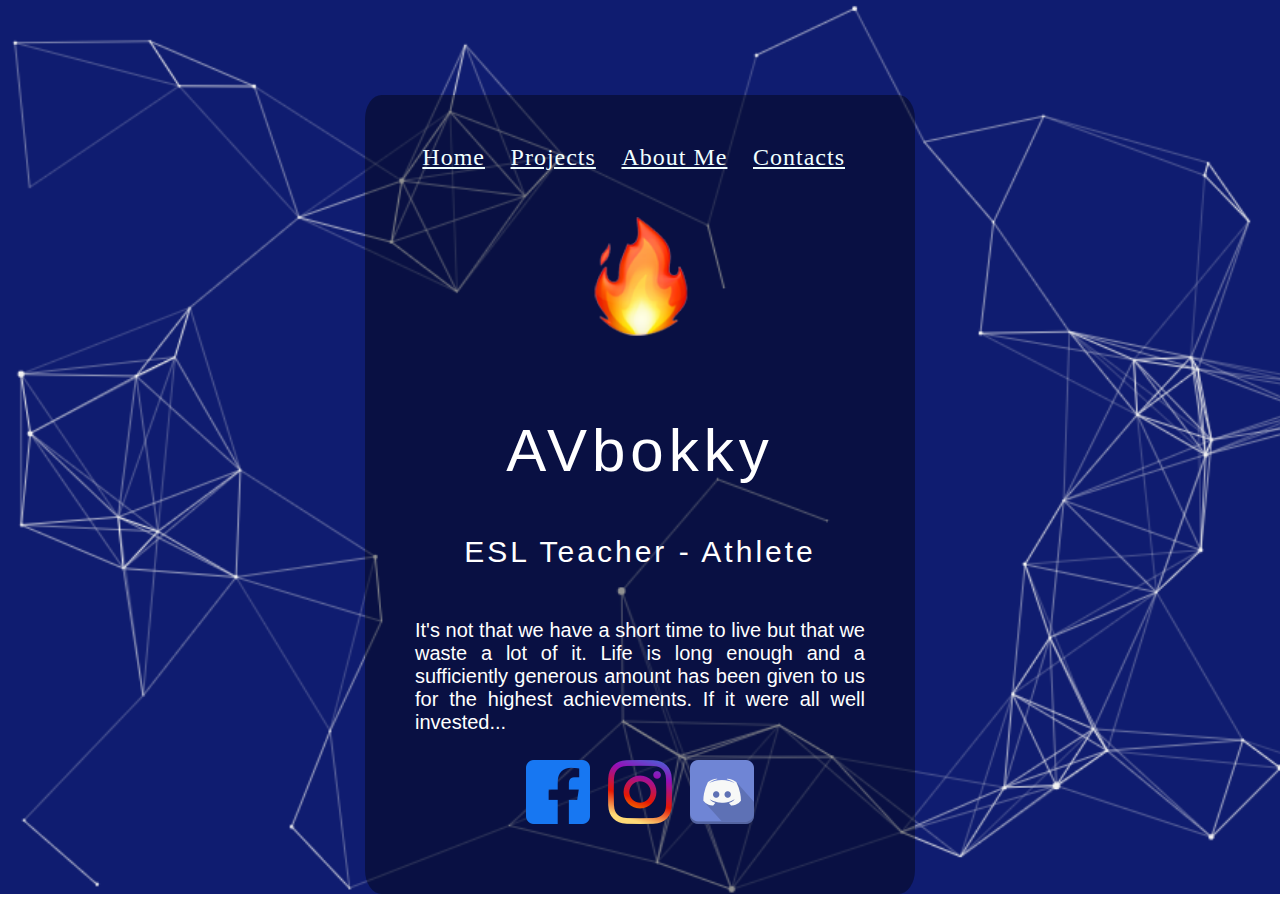
<file: index.html>
<!DOCTYPE html>
<html>
  <head>
    <link rel="stylesheet" href="style.css">
    <title>Personal WebSite</title>
  </head>
  <body>
<div class="box">
  <nav id=nav>
    <a href="index.html">Home</a>
    <a href="projects.html">Projects</a>
    <a href="about.html">About Me</a>
    <a href="contact.html">Contacts</a>
  </nav>
  <img src="pic3.png" alt="" class="box-img">
  <h1>AVbokky</h1>
<h5>
ESL Teacher - Athlete</h5>
<p>
  It's not that we have a short time to live but that we waste a lot of it. Life is long enough and a sufficiently generous amount has been given to us for the highest achievements. If it were all well invested...
</p>
<ul>
<li><a href="https://www.facebook.com/avbokky/"><img src="icon2.png" alt="fb icon"></a></li>
<li><a href="https://www.instagram.com/alexander_bokaev/"><img src="icon1.png" alt="inst icon"></a></li>
<li><a href="https://discord.gg/kdWcXrup"><img src="icon4.png" alt="discord icon"></a></li>
</ul>
</div>
</body>
</html>
</file>
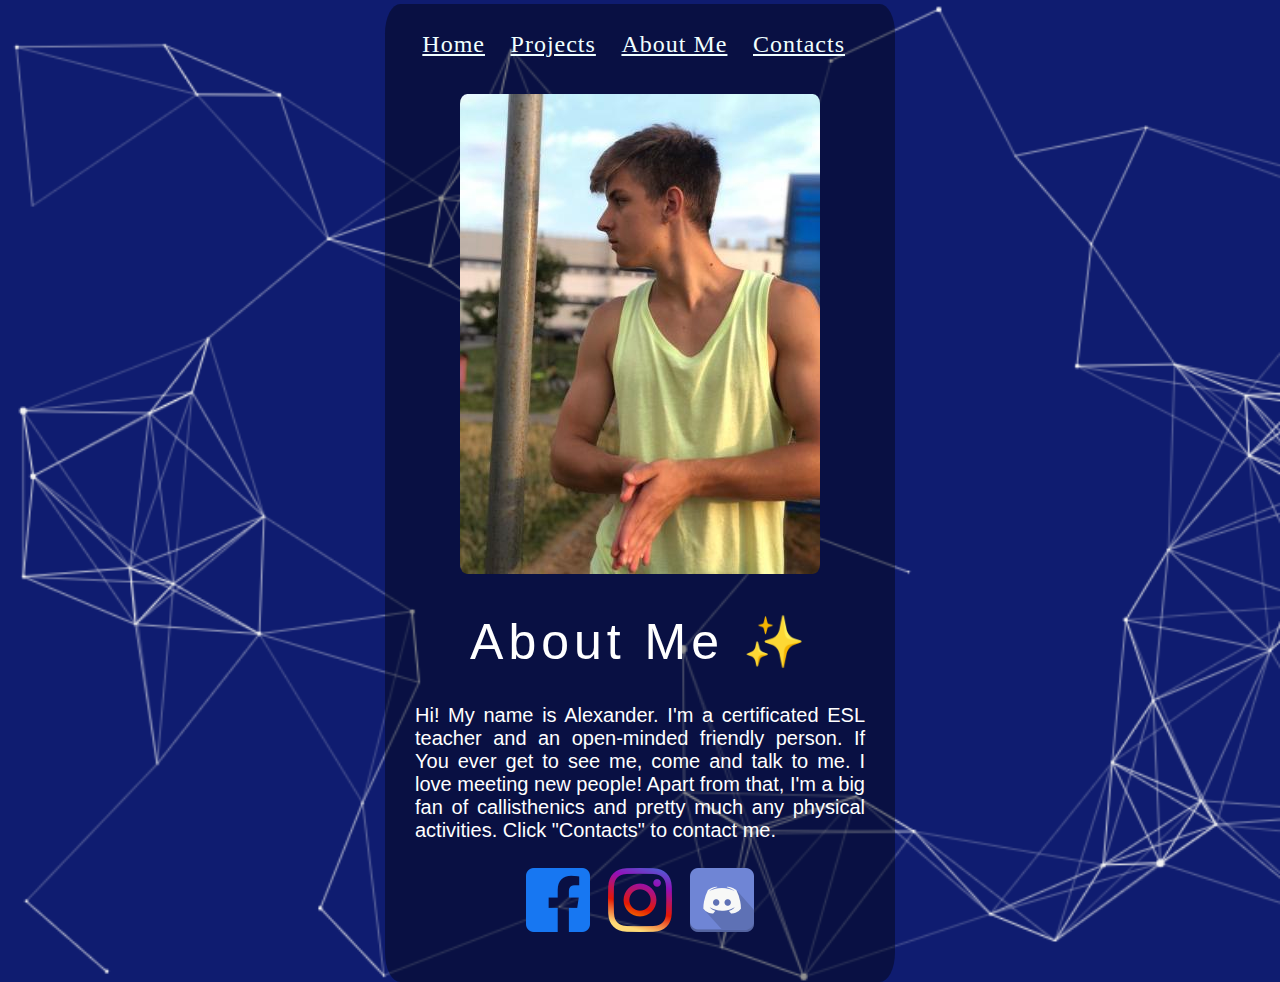
<file: about.html>
<!DOCTYPE html>
<html>
  <head>
    <link rel="stylesheet" href="style3.css">
    <title>Personal WebSite</title>
  </head>
  <body>
<div class="box">
  <header>
  <nav id=nav>
    <a href="index.html">Home</a>
    <a href="projects.html">Projects</a>
    <a href="about.html">About Me</a>
    <a href="contact.html">Contacts</a>
  </nav>
  </header>
  <img src="sanya.jpg" alt="" class="box-img">
  <h1>About Me <span style='font-size:50px;'>&#10024;</span></h1>

<p>
Hi! My name is Alexander. I'm a certificated ESL teacher and an open-minded friendly person. If You ever get to see me, come and talk to me. I love meeting new people! Apart from that, I'm a big fan of callisthenics and pretty much any physical activities. Click "Contacts" to contact me.
</p>
<ul>
<li><a href="https://www.facebook.com/avbokky/"><img src="icon2.png" alt="fb icon"></a></li>
<li><a href="https://www.instagram.com/alexander_bokaev/"><img src="icon1.png" alt="inst icon"></a></li>
<li><a href="https://discord.gg/kdWcXrup"><img src="icon4.png" alt="discord icon"></a></li>
</ul>
</div>
</body>
</html>
</file>
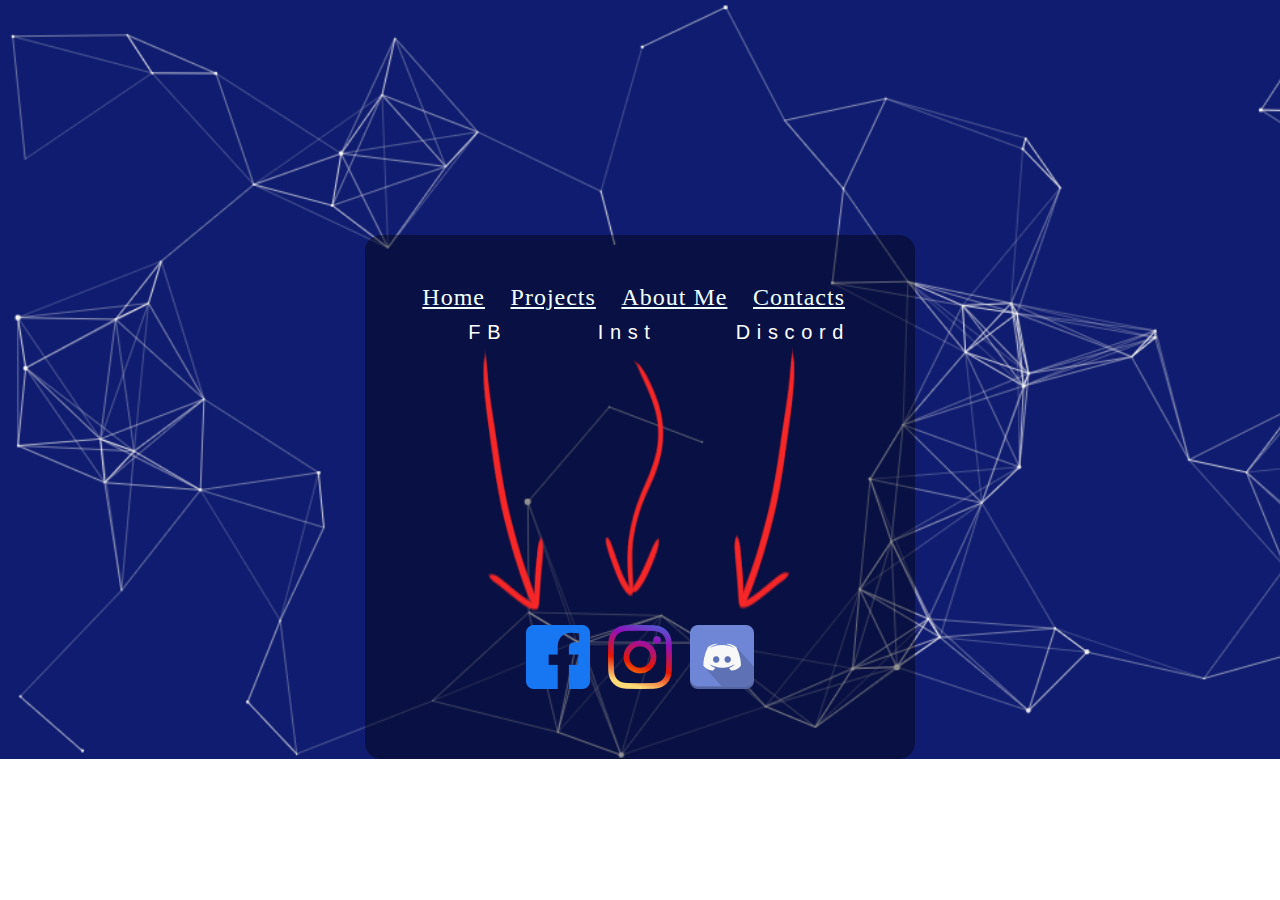
<file: contact.html>
<!DOCTYPE html>
<html>
  <head>
    <link rel="stylesheet" href="style4.css">
    <title>Personal WebSite</title>
  </head>
  <body>
<div class="box">
  <nav id=nav>
    <a href="index.html">Home</a>
    <a href="projects.html">Projects</a>
    <a href="about.html">About Me</a>
    <a href="contact.html">Contacts</a>
  </nav>


  <div>
    <div class="sub-title">
      <div> </div>
      <div> </div>
      <div> </div>
      <div> </div>
      <div> </div>
      <div>F</div>
      <div>B</div>
      <div> </div>
      <div> </div>
      <div> </div>
      <div> </div>
      <div> </div>
      <div> </div>
      <div> </div>
      <div> </div>
      <div> </div>
      <div> </div>
      <div> </div>
      <div> </div>
      <div> </div>
      <div> </div>
      <div> </div>
      <div> </div>
      <div>I</div>
      <div>n</div>
      <div>s</div>
      <div>t</div>
      <div> </div>
      <div> </div>
      <div> </div>
      <div> </div>
      <div> </div>
      <div> </div>
      <div> </div>
      <div> </div>
      <div> </div>
      <div> </div>
      <div> </div>
      <div> </div>
      <div> </div>
      <div> </div>
      <div>D</div>
      <div>i</div>
      <div>s</div>
      <div>c</div>
      <div>o</div>
      <div>r</div>
      <div>d</div>
    </div>
  </div>



  <img src="21.png" alt="" class="box-img">

<ul>
<li><a href="https://www.facebook.com/avbokky/"><img src="icon2.png" alt="fb icon"></a></li>
<li><a href="https://www.instagram.com/alexander_bokaev/"><img src="icon1.png" alt="inst icon"></a></li>
<li><a href="https://discord.gg/kdWcXrup"><img src="icon4.png" alt="discord icon"></a></li>
</ul>
</div>
</body>
</html>
</file>
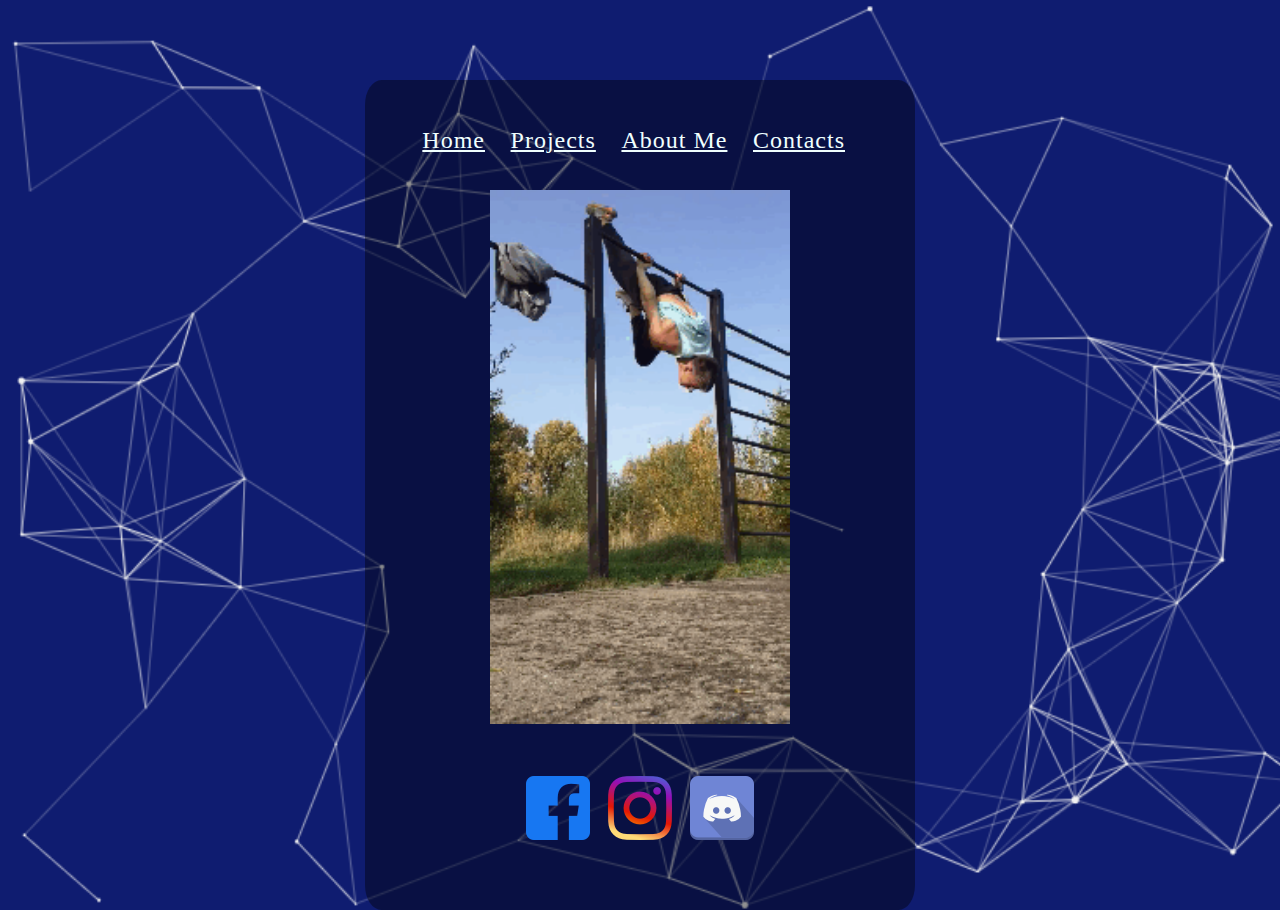
<file: projects.html>
<!DOCTYPE html>
<html>
  <head>
    <link rel="stylesheet" href="style2.css">
    <title>Personal WebSite</title>
  </head>
  <body>
<div class="box">
  <header>
  <nav id=nav>
    <a href="index.html">Home</a>
    <a href="projects.html">Projects</a>
    <a href="about.html">About Me</a>
    <a href="contact.html">Contacts</a>
  </nav>
</header>

<div class="box-img">
<img src="22.gif" width="300">
</div>

<ul>
<li><a href="https://www.facebook.com/avbokky/"><img src="icon2.png" alt="fb icon"></a></li>
<li><a href="https://www.instagram.com/alexander_bokaev/"><img src="icon1.png" alt="inst icon"></a></li>
<li><a href="https://discord.gg/kdWcXrup"><img src="icon4.png" alt="discord icon"></a></li>
</ul>
</div>
</body>
</html>
</file>
<file: style.css>
body{
  margin: 0;
  padding: 0;
  background: url(background.png) no-repeat;
  background-size: cover;
}
nav {
 float: middle;
 text-align: right;
 line-height: 25px;
}
nav a {
 font-family: Veranda;
 color: #f0ffff;
 letter-spacing: 1px;
 font-size: 24px;
 margin-right: 20px;
}
.box{
  width: 450px;
  background: rgba(0, 0, 0, 0.4);
  padding: 50px;
  text-align: center;
  margin: auto;
  margin-top: 95px;
  color: white;
  font-family: Arial;
  font-size: 20px;
  border-radius: 3%;
}
.box-img{
  border-radius: 50%;
  width: 200px;
  height: 200px;
}
.box h1{
  font-size: 60px;
  letter-spacing: 5px;
  font-weight: 100;
}
.box h5{
  font-size: 30px;
  letter-spacing: 3px;
  font-weight: 100;
}
.box p{
  text-align: justify;
}
ul{
  margin: 0;
  padding: 0;
}
.box li{
  display: inline-block;
  margin: 6px;
  list-style: none;
}
.box li a {
  color: white;
  text-decoration: none;
  font-size: 60px;
  transition: all ease-in-out 250ms;
}
.box li a:hover{
  color: #b9b9b9;
}
</file>
<file: style3.css>
body{
  margin: 0;
  padding: 0;
  background: url(background.png) no-repeat;
  background-size: cover;
}
nav {
 float: middle;
 text-align: right;
}
nav a {
 font-family: Veranda;
 color: #f0ffff;
 letter-spacing: 1px;
 font-size: 24px;
 margin-right: 20px;
 line-height: 20px;
}
header {
  height: 60px;
}
.box{
  width: 450px;
  background: rgba(0, 0, 0, 0.4);
  padding: 30px;
  text-align: center;
  margin: auto;
  margin-top: 4px;
  color: white;
  font-family: Arial;
  font-size: 20px;
  border-radius: 3%;
}
.box-img{
  border-radius: 2%;
  width: 360px;
  height: 480px;
}
.box h1{
  font-size: 50px;
  letter-spacing: 5px;
  font-weight: 100;
}


.box p{
  text-align: justify;
}
ul{
  margin: 0;
  padding: 0;
}
.box li{
  display: inline-block;
  margin: 6px;
  list-style: none;
}
.box li a {
  color: white;
  text-decoration: none;
  font-size: 60px;
  transition: all ease-in-out 250ms;
}
.box li a:hover{
  color: #b9b9b9;
}
</file>
<file: style4.css>
body{
  margin: 0;
  padding: 0;
  background: url(background.png) no-repeat;
  background-size: cover;
}
nav {
 float: middle;
 text-align: right;
 line-height: 25px;
}
nav a {
 font-family: Veranda;
 color: #f0ffff;
 letter-spacing: 1px;
 font-size: 24px;
 margin-right: 20px;
}
.box{
  width: 450px;
  background: rgba(0, 0, 0, 0.4);
  padding: 50px;
  text-align: center;
  margin: auto;
  margin-top: 235px;
  color: white;
  font-family: Arial;
  font-size: 20px;
  border-radius: 3%;
}
.box-img{
  border-radius: 00%;
  width: 320px;
  height: 270px;
}

.sub-title {
  display: flex;
  justify-content: space-around;
  justify-content: space-between;
  align-items: center;
  float: right;
  width: 90%;
  margin-right: 20px;
  margin-top: 10px;
    letter-spacing: 1px;
}

ul{
  margin: 0;
  padding: 0;
}
.box li{
  display: inline-block;
  margin: 6px;
  list-style: none;
}
.box li a {
  color: white;
  text-decoration: none;
  font-size: 60px;
  transition: all ease-in-out 250ms;
}
.box li a:hover{
  color: #b9b9b9;
}
</file>
<file: style2.css>
body{
  margin: 0;
  padding: 0;
  background: url(background.png) no-repeat;
  background-size: cover;
}
nav {
 float: middle;
 text-align: right;
}
nav a {
 font-family: Veranda;
 color: #f0ffff;
 letter-spacing: 1px;
 font-size: 24px;
 margin-right: 20px;
 line-height: 20px;
}
header {
  height: 60px;
}

.box{
  width: 450px;

  background: rgba(0, 0, 0, 0.4);
  padding: 50px;
  text-align: center;
  margin: auto;
  margin-top: 80px;
  color: white;
  font-family: Arial;
  font-size: 20px;
  border-radius: 3%;
}
.box-img{
  width: 450px;
  height: 580px;
}
ul{
  margin: 0;
  padding: 0;
}
.box li{
  display: inline-block;
  margin: 6px;
  list-style: none;
}
.box li a {
  color: white;
  text-decoration: none;
  font-size: 60px;
  transition: all ease-in-out 250ms;
}
.box li a:hover{
  color: #b9b9b9;
}
</file>
